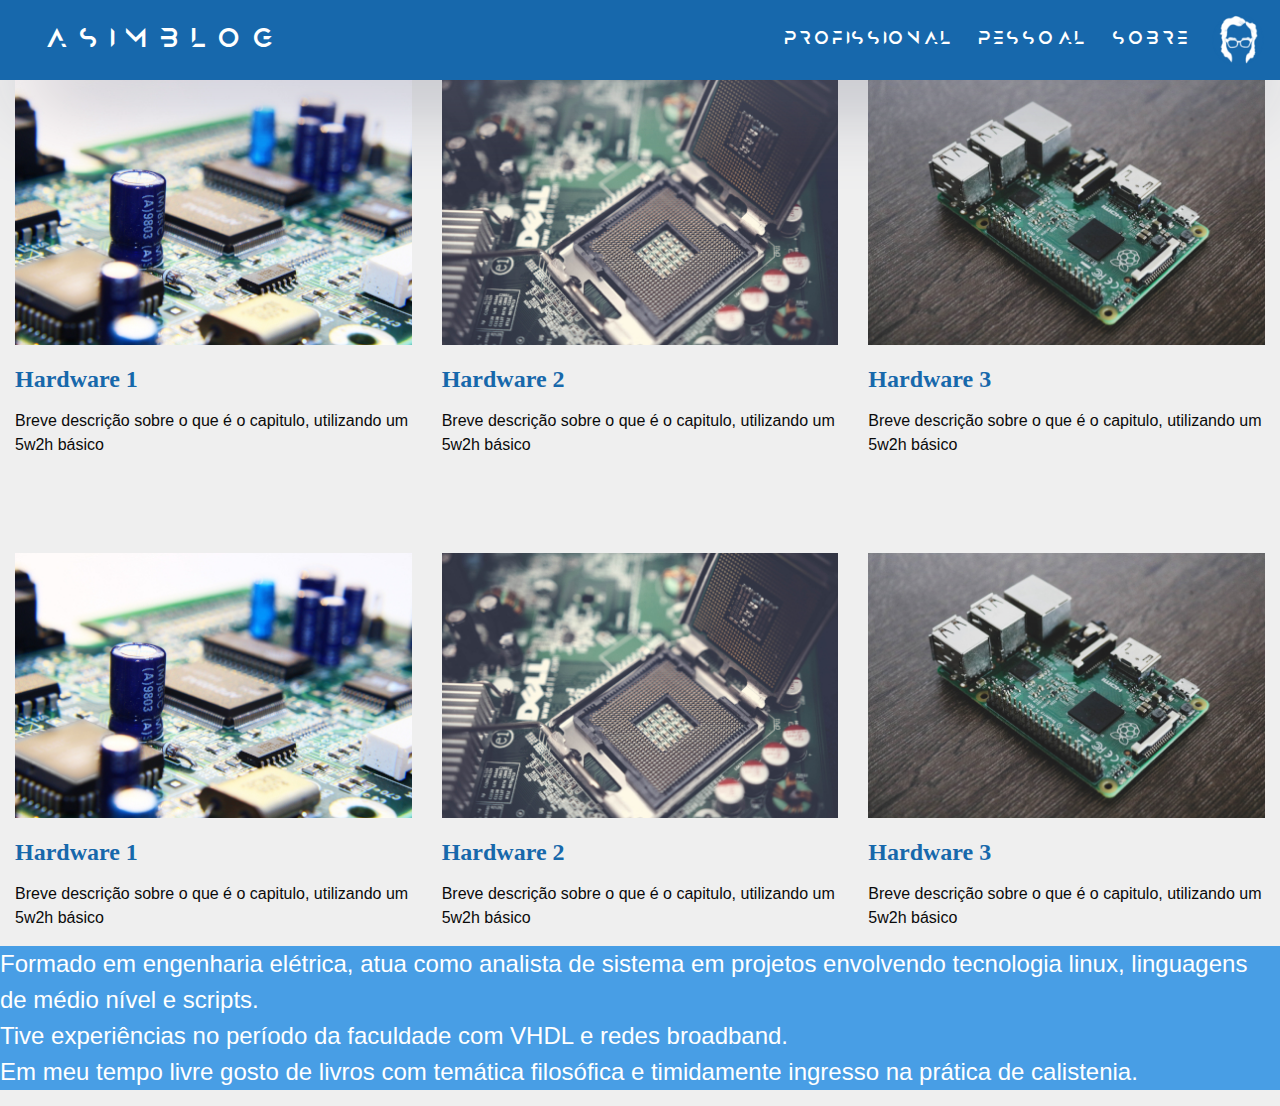
<file: html/index.html>
<!DOCTYPE html>
<html>

    <head>
        <meta charset="utf-8"/>


        <meta charset="utf-8"/>
        <meta name="description"
                content="A blog about electronics, embedded tecnology and computation"/>
        <meta http-equiv="author"
                content="André Machoski"/>

        <meta name="viewport" content="width=device-width, initial-scale=1">
        <link rel="stylesheet" href="../css/reset.css"/>
        <link rel="stylesheet" href="../css/foundation-float.css"/>
        <link rel="stylesheet" href="../css/basico.css"/>
        <link rel="stylesheet" href="../css/index.css"/>

	<!--<link rel="stylesheet" href="../css/artigo.css"/>-->
        <link rel="stylesheet" href="../fonts/anurati.otf"/>
	<title>Asimblog</title>

    </head>

    <body>
        <!--<?php include("header.html"); ?>-->

        <header>

            <div class="title-bar" data-responsive-toggle="header-desktop" data-hide-for="medium" id="header-mobile">
                <h1 class="titulo-pagina top-bar-left"><a href="home.html" style="text-decoration:none; color:#FFFFFF">Asimblog</a></h1>
                <button type="button" data-toggle="header-desktop" class="top-bar-right"><img class="icone-blog" src="../images/icons/icone-header-sandwich.ico" alt="menu sanduíche"></button>
            </div>
        
            <div class="cabecalho" id="header-desktop">
                <h1 class="titulo-pagina"><a href="home.html" style="text-decoration:none; color:#FFFFFF">Asimblog</a></h1>
                <div>
                    <nav class="menu-superior menu-logo">
                        <ul>
                            <li><a class="link menu" alt="posts do site" href="index.html#eletronica">Profissional</a></li>
                            <li><a class="link menu" alt="livros recomendados" href="index.html#embarcado">Pessoal</a></li>
                            <li><a class="link menu" alt="sobre o site e o autor">Sobre</a></li>
                        </ul>
                    </nav>
                    <div class="logo menu-logo">
                        <img class="icone-blog" src="../images/icons/icone-header.ico" alt="ícone do asimblog"/>
                    </div>
                </div>
            </div>
        </header>

        <main>
            <div class="row" id="professional">
                <div class="small-12 medium-6 large-4 column">
                        <img data-interchange="[../images/test_initial_menu/hw1-small.jpeg, small], [../images/test_initial_menu/hw1-medium.jpeg, medium], [../images/test_initial_menu/hw1-large.jpeg, large]">
                        <div class="post-thumbnail-text">
                            <div class="post-thumbnail-title">Hardware 1</div>
                            <p>Breve descrição sobre o que é o capitulo, utilizando um 5w2h básico</p>
                        </div>
    <!--
                    <div class="post-thumbnail">
                        <img class="post-thumbnail-img" src="../images/test_initial_menu/hw1.jpeg">
                        <div class="post-thumbnail-text">
                            <h2>Hardware 1</h2>
                            <p>Breve descrição sobre o que é o capitulo, utilizando um 5w2h básico</p>
                        </div>
                    </div>
    -->
                </div>
                <div class="small-12 medium-6 large-4 column">
                        <img data-interchange="[../images/test_initial_menu/hw2-small.jpeg, small], [../images/test_initial_menu/hw2-medium.jpeg, medium], [../images/test_initial_menu/hw2-large.jpeg, large]">
                        <div class="post-thumbnail-text">
                            <div class="post-thumbnail-title">Hardware 2</div>
                            <p>Breve descrição sobre o que é o capitulo, utilizando um 5w2h básico</p>
                        </div>
                </div>
    <!--
                    <div class="post-thumbnail">
                        <img class="post-thumbnail-img" src="../images/test_initial_menu/hw2.jpeg">
                        <div class="post-thumbnail-text"></div>
                            <h2>Hardware 2</h2>
                            <p>Breve descrição sobre o que é o capitulo, utilizando um 5w2h básico</p>
                        </div>
                    </div>

                </div>
    -->
                <!-- The last element of a row in foundation framework receive float = right -->
                <div class="small-12 medium-6 large-4 column">
                    <img data-interchange="[../images/test_initial_menu/hw3-small.jpg, small], [../images/test_initial_menu/hw3-medium.jpg, medium], [../images/test_initial_menu/hw3-large.jpg, large]">
                    <div class="post-thumbnail-text">
                        <div class="post-thumbnail-title">Hardware 3</div>
                        <p>Breve descrição sobre o que é o capitulo, utilizando um 5w2h básico</p>
                    </div>
                </div>
            <!--
                    <div class="post-thumbnail">
                        <img class="post-thumbnail-img" src="../images/test_initial_menu/hw3.jpeg">
                        <div class="post-thumbnail-text">
                            <h2>Hardware 3</h2>
                            <p>Breve descrição sobre o que é o capitulo, utilizando um 5w2h básico</p>
                        </div>
                    </div>
    -->
            </div>


            <div class="row" id="professional">
                <div class="small-12 medium-6 large-4 column">
                        <img data-interchange="[../images/test_initial_menu/hw1-small.jpeg, small], [../images/test_initial_menu/hw1-medium.jpeg, medium], [../images/test_initial_menu/hw1-large.jpeg, large]">
                        <div class="post-thumbnail-text">
                            <div class="post-thumbnail-title">Hardware 1</div>
                            <p>Breve descrição sobre o que é o capitulo, utilizando um 5w2h básico</p>
                        </div>
    <!--
                    <div class="post-thumbnail">
                        <img class="post-thumbnail-img" src="../images/test_initial_menu/hw1.jpeg">
                        <div class="post-thumbnail-text">
                            <h2>Hardware 1</h2>
                            <p>Breve descrição sobre o que é o capitulo, utilizando um 5w2h básico</p>
                        </div>
                    </div>
    -->
                </div>
                <div class="small-12 medium-6 large-4 column">
                        <img data-interchange="[../images/test_initial_menu/hw2-small.jpeg, small], [../images/test_initial_menu/hw2-medium.jpeg, medium], [../images/test_initial_menu/hw2-large.jpeg, large]">
                        <div class="post-thumbnail-text">
                            <div class="post-thumbnail-title">Hardware 2</div>
                            <p>Breve descrição sobre o que é o capitulo, utilizando um 5w2h básico</p>
                        </div>
                </div>
    <!--
                    <div class="post-thumbnail">
                        <img class="post-thumbnail-img" src="../images/test_initial_menu/hw2.jpeg">
                        <div class="post-thumbnail-text"></div>
                            <h2>Hardware 2</h2>
                            <p>Breve descrição sobre o que é o capitulo, utilizando um 5w2h básico</p>
                        </div>
                    </div>

                </div>
    -->
                <!-- The last element of a row in foundation framework receive float = right -->
                <div class="small-12 medium-6 large-4 column">
                    <img data-interchange="[../images/test_initial_menu/hw3-small.jpg, small], [../images/test_initial_menu/hw3-medium.jpg, medium], [../images/test_initial_menu/hw3-large.jpg, large]">
                    <div class="post-thumbnail-text">
                        <div class="post-thumbnail-title">Hardware 3</div>
                        <p>Breve descrição sobre o que é o capitulo, utilizando um 5w2h básico</p>
                    </div>
                </div>
            <!--
                    <div class="post-thumbnail">
                        <img class="post-thumbnail-img" src="../images/test_initial_menu/hw3.jpeg">
                        <div class="post-thumbnail-text">
                            <h2>Hardware 3</h2>
                            <p>Breve descrição sobre o que é o capitulo, utilizando um 5w2h básico</p>
                        </div>
                    </div>
    -->
            </div>

            <div class="about">
                <p class="description"> Formado em engenharia elétrica, atua como analista de sistema em projetos envolvendo tecnologia linux, linguagens de médio nível e scripts.<br>
                    Tive experiências no período da faculdade com VHDL e redes broadband.<br>
                    Em meu tempo livre gosto de livros com temática filosófica e timidamente ingresso na prática de calistenia.
                </p>
            </div>

        <!--<img style="opacity:0.85" id="eletronica" src="../images/areas/eletronica/medium.jpg">

        <div class="assunto">

            <img id="embarcado" src="../images/areas/embarcado/medium.jpg">

        </div>-->

        </main>

    <script src="../js/jquery.min.js"></script>
    <script src="../js/foundation.js"></script>
    <script src="../js/foundation.core.js"></script>
    <script src="../js/foundation.interchange.js"></script>
    <script src="../js/foundation.util.mediaQuery.js"></script>
    <!-- Other JS plugins can be included here -->

    <script>
        $(document).foundation();
    </script>

    </body>


</html>
</file>
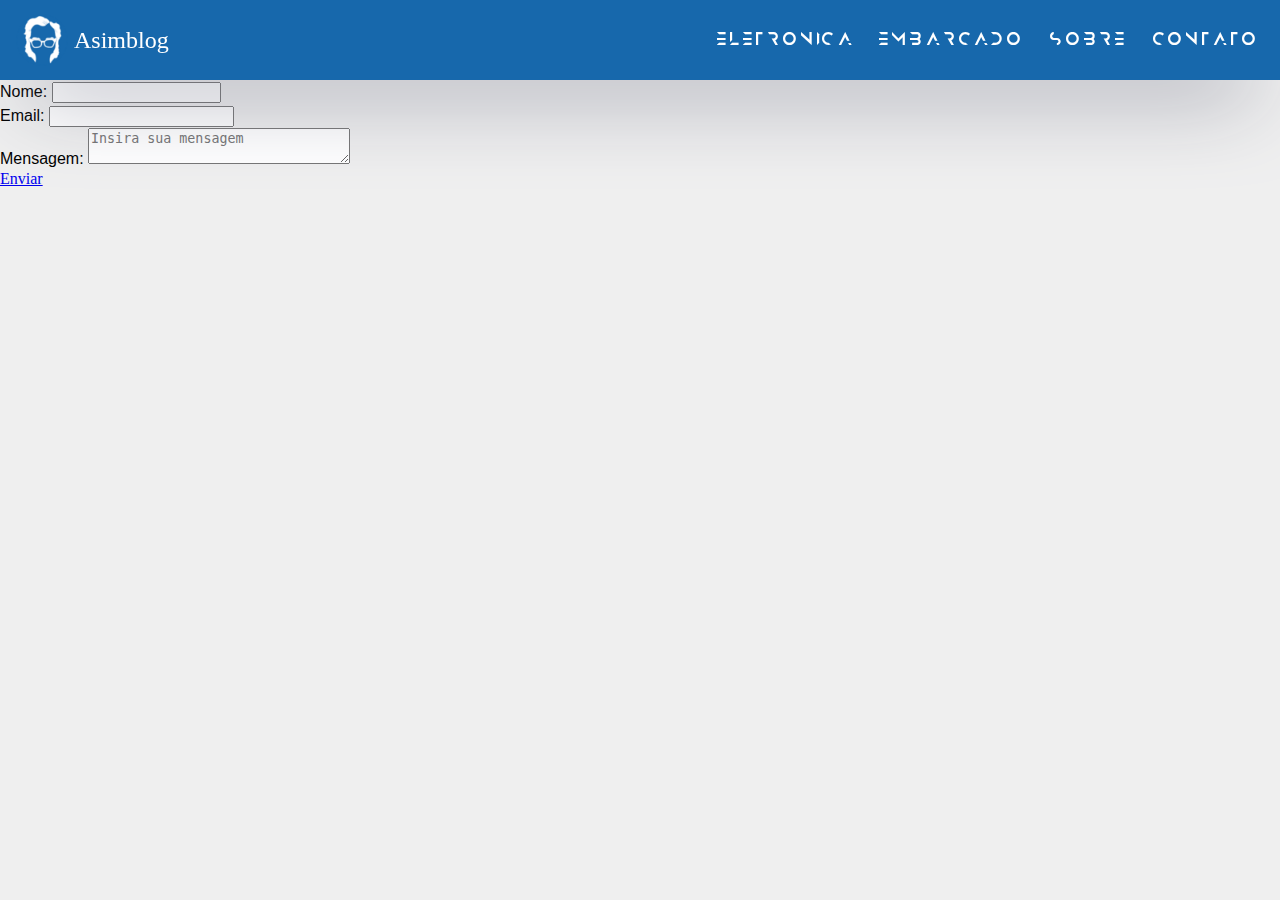
<file: html/contato.html>
<html>

	<head>
		<title>Asimblog</title>
		<link rel="stylesheet" href="../css/reset.css"/>
		<link rel="stylesheet" href="../css/basico.css"/>
		<link rel="stylesheet" href="../fonts/anurati.otf"/>

	</head>
	<body>
		<header class="cabecalho">
			<div class="logo">
				<img class="icone-blog" src="../imagens/icons/icone-header.ico" alt="icone do asimblog"/>
				<h1 class"titulo-pagina"><a href="index.html" style="text-decoration:none; color:#FFFFFF">Asimblog</a></h1>
			</div>

			<nav class="menu-superior">
			
				<ul>
					<ul class="menu-superior">
						<li><a class="link menu" alt="posts do site">Eletronica</a></li>
						<li><a class="link menu" alt="Embarcado">Embarcado</a></li>
						<li><a class="link menu" alt="sobre">Sobre</a></li>
						<li><a class="link menu" alt="contato">Contato</a></li>

					</ul>
				</ul>

			</nav>
		</header>
		<main>

			<form action="http://teste.com" method="post" id="formulario_contato">
				
				<p> Nome:
				<input type="text" name="nome" size="18" maxlength="30" />
				</p>
				<p> Email:
					<input type="email" name="email" />
				<p> Mensagem:
				<textarea name="mensagem" cols="30" rows"15" placeholder="Insira sua mensagem"></textarea>
				</p>
			</form>

			<a href="mailto:machoski.andre@gmail.com">Enviar</a>

		</main>
	</body>

</html>
</file>
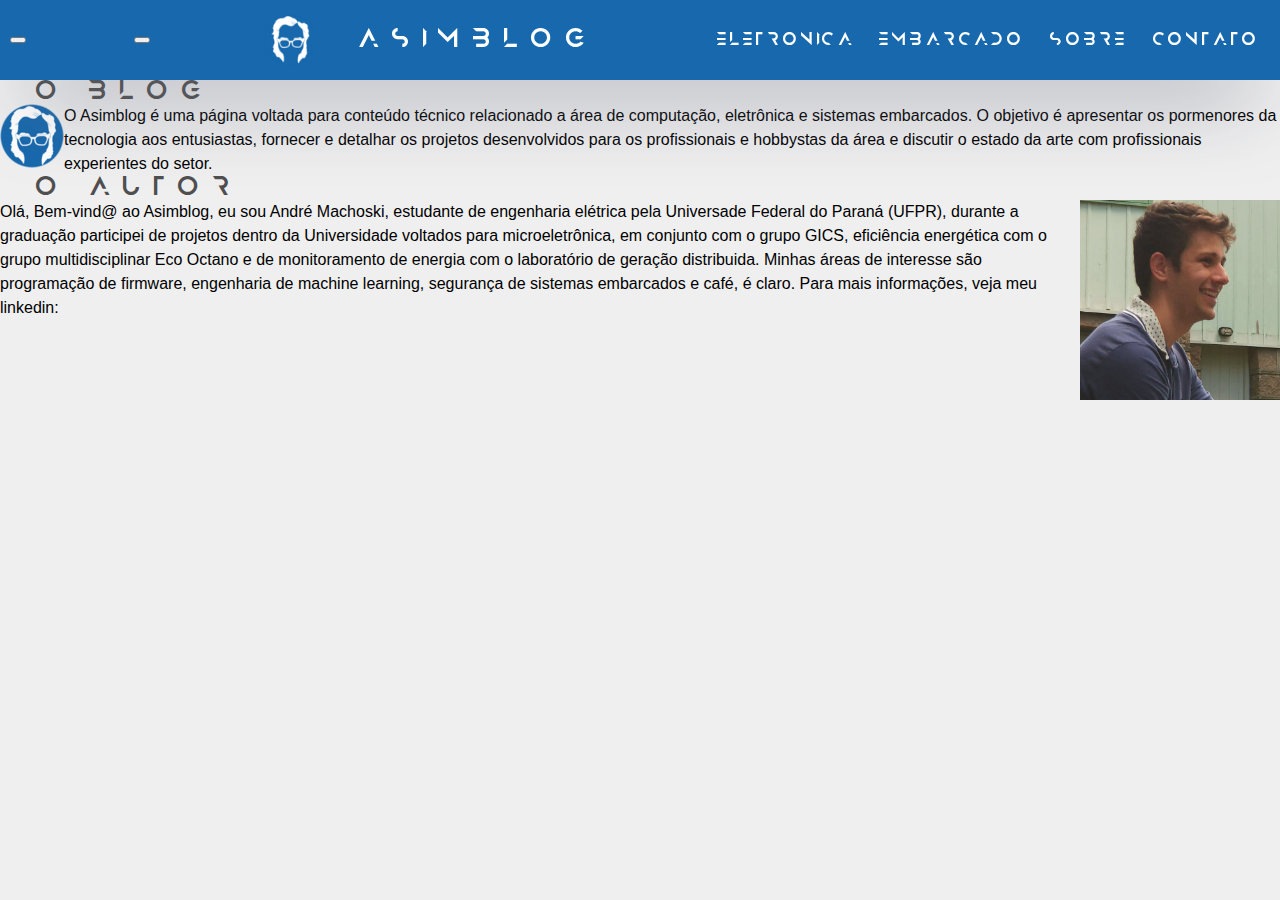
<file: html/sobre.html>
<!DOCTYPE html>

<html>

    <head>
        <meta charset="utf-8"/>

        <meta name="viewport" content="width=device-width, initial-scale=1">
        <link rel="stylesheet" href="../css/reset.css"/>
        <link rel="stylesheet" href="../css/basico.css"/>
        
        <link rel="stylesheet" href="../fonts/anurati.otf"/>
	<title>Asimblog</title>

    </head>

    <body>

        <header class="cabecalho">
            <button class="abre-menu"></button>
            <button class="fecha-menu"></button>
            <div class="logo">
              <img class="icone-blog" src="../images/icons/icone-header.ico" alt="ícone do asimblog"/>
              <h1 class="titulo-pagina"><a href="home.html" style="text-decoration:none; color:#FFFFFF">Asimblog</a></h1>
            </div>
            <!--<h1 class="titulo-pagina">Blog</h1>-->

		<nav class="menu-superior">
			<ul>
				<li><a class="link menu" alt="posts do site" href="#eletronica">Eletronica</a></li>

				<li><a class="link menu" alt="livros recomendados" href="#embarcado">Embarcado</a></li>
				<li><a class="link menu" alt="sobre o site e o autor">Sobre</a></li>
				<li><a class="link menu" alt="contato">Contato</a></li>
			</ul>
		</nav>
	</header>	
		
		<main>
			<h1 class="titulo-principal">O blog</h1>
			<p>
				<img src="../images/icons/icone-header.ico" alt="Logo do Asimblog" title="Asimblog" align="left"/>
				O Asimblog é uma página voltada para conteúdo técnico relacionado a área de computação, eletrônica e sistemas embarcados.
				O objetivo é apresentar os pormenores da tecnologia aos entusiastas, fornecer e detalhar os projetos  desenvolvidos para os profissionais e hobbystas da área e discutir o estado da arte com profissionais experientes do setor.
			</p>
			
			<h1 class="titulo-principal">O autor</h1>
			<p>
				
				<img src="../images/Personal_Photo/Andre.jpg" alt="Imagem do autor do blog, André Machoski" align="right" width="200px" height="200px" title="André Machoski">
				Olá, Bem-vind@ ao Asimblog, eu sou André Machoski, estudante de engenharia elétrica pela Universade Federal do Paraná (UFPR), durante a graduação participei de projetos dentro da Universidade voltados para microeletrônica, em conjunto com o grupo GICS, eficiência energética com o grupo multidisciplinar Eco Octano e de monitoramento de energia com o laboratório de geração distribuida.
				Minhas áreas de interesse são programação de firmware, engenharia de machine learning, segurança de sistemas embarcados e café, é claro.
				Para mais informações, veja meu linkedin:

			</p>
		</main>
	</body>




</html>
</file>
<file: css/basico.css>
@font-face{
    font-family: "anurati";
    src: url("../fonts/anurati.otf") format('opentype');

    font-style: normal;
    font-weight: normal;
}

body{
  background-color: #efefef;
}

header{
    height: 80px;
    width:100%;
    box-sizing:border-box;
    background-color: #1768AC;

    position:fixed;
	top:0;
	left:0;

    transition: 0.5s;
}

.cabecalho{
	
    -webkit-box-shadow: 0px 33px 86px -27px rgba(106,109,128,1);
	-moz-box-shadow: 0px 33px 86px -27px rgba(106,109,128,1);
	box-shadow: 0px 33px 86px -27px rgba(106,109,128,1);

    display:flex;
	align-items:center;
	justify-content: space-between;

    padding: 10px;
    height: 80px;
}

.title-bar{
    background-color: #1768AC;

	box-sizing: border-box;
	width: 100%;
    transition: 0.5s;
    display: flex;
    position: fixed;
    top: 0;
    left: 0;
    align-items:center;
    justify-content: space-between;
    align-items: center;
}

.icone-blog{
    transform: scale(0.8);
}

.logo{
  display:flex;
  flex-direction:row;
  align-items: center;
}

.menu-logo{
    display:inline-block;
}

.menu-superior li{
  display:inline-block;
}


.menu-superior a{
	text-decoration:none;
    align-items: center;
}

.menu-superior ul{
    margin-left: 0px;
    margin-bottom: 0px;
}

main{
    margin-top:80px;
}


.titulo-principal{

    font-family:"anurati";
   /*font-size: 1.5em;*/
    letter-spacing: 0.5em;
    color:#4F4F4F;
    margin-left: 1.5em;
    text-transform: uppercase;
}

h1{
    font-size:150%;
    font-weight:normal;
}

h2{
    font-size:24px;
    padding: 0 15%;
    margin-top: 1.5em;
}

p{
  font-family:  'Arsenal',sans-serif;
  line-height: 1.5em;
}

footer{
  width:100%;
  padding-left: 1em;

  padding-top: 2em;
  padding-bottom: 2em;

  color: #353535;

  box-sizing:border-box;

  background-color:#e5e5e5;
}

.titulo-pagina{
    font-family:"anurati";
    letter-spacing: 0.5em;
    color:#FFFFFF;
    align-items: center;
    text-align:center;
    text-transform: uppercase;
    margin-left: 1.5em;
    margin-bottom: 0;
}


/*  Os valores abaixo de paddig e min-width
são de acordo com recomendações da microsoft*/
.link{
  font-family: "anurati";
  text-transform: uppercase;

  cursor:pointer;

  min-width:50px;
  min-height:70px;
  padding:10px;

  color: #858585;
  transition:0.5s;

  letter-spacing:0.2rem;
}

.link:hover{
  text-decoration:underline;
  color:#FFFFFF;
  background-color: #489EE5;
}

.menu{
  color:#FFFFFF;
}
</file>
<file: css/index.css>
.row
{
    max-width: 85rem;
    margin-top: 5rem;
}

.post-thumbnail{
    box-sizing: border-box;
    margin: 1em;
    height:500px;
    align-items:center;
    display: flex;
    flex-flow:column nowrap;
}

.post-thumbnail-img{
    box-sizing:border-box;
    width:100%;
    height:400px;
}

.post-thumbnail-img:hover{
    color:#489EE5;
}

.post-thumbnail-text{
    box-sizing:border-box;
    margin-top: 1em;
    font-family: Lusitana,serif;
}

.post-thumbnail-title{
    font-size: 24px;
    margin-bottom: 0.5em;
    font-weight: bold;
    color: hsl(207, 76%, 38%);
    font-family: source-serif-pro;
}

.about{
    background-color: #489EE5;
    width: 100%;
}

.description{
    color: #FFFFFF;
    font-size: 24px;
}
</file>
<file: css/artigo.css>
@import url('https://fonts.googleapis.com/css?family=Arsenal&display=swap');

.texto{
	display:flex;
	flex-direction: row;
	align-items: stretch;
	justify-content:space-between;
}

.imagem-post{
	width:100%;
	height: 500px;
}
.imagem-artigo{
	margin-top: 1.5rem;
	width: 70%;
	margin: 0 15%;
}

p{
	font-family:  'Arsenal',sans-serif;
	line-height: 1.5em;
	margin-top:1.5em;
	padding: 0 15%;
	font-size: 20px;
}


p:first{
	margin-top:0;
}

p:last-of-type{
	padding-bottom:3em;
}

.titulo-artigo{
	margin:4rem 0;
	text-align: center;
	font-size: 3rem;
} 
.subtitulo{
	padding: 0 15%;
    font-size: 1rem;	
}
.menu-lateral{
	background-color:#FFFFFF;
	width:15%;
	min-width: 200px;
	min-height: 100vh;
	-webkit-box-shadow: 10px 0px 53px -16px rgba(107,113,153,0.5);
	-moz-box-shadow: 10px 0px 53px -16px rgba(107,113,153,0.5);
	box-shadow: 10px 0px 53px -16px rgba(107,113,153,0.5);
    height: inherit;
  
}
hr{
	border: 2px solid #1768AC;
	border-radius: 8px;
	margin-top: 30px;
	width: 150px;
	margin-right: 30px;
}

.categoria{
	width:150px;
	height: 150px;
}

.artigo{
	background-color: #FFFFFF;

	line-height: 1.5rem;
	width:50%;
	margin-right:20%;
	 
	-webkit-box-shadow: 10px 0px 53px -16px rgba(107,113,153,0.5);
	-moz-box-shadow: 10px 0px 53px -16px rgba(107,113,153,0.5);
	box-shadow: 10px 0px 53px -16px rgba(107,113,153,0.5);
}



.menu-lateral ul{
	margin-left:25px;
	position:fixed;
}

.menu-lateral li{
	display:block;
	margin-top:3em;

}

.abre-menu,
.fecha-menu{
	display:none;
}

@media screen and (max-width: 63.99875em){
    .artigo{
        margin:0;
        width:100%;
    }
}
</file>
